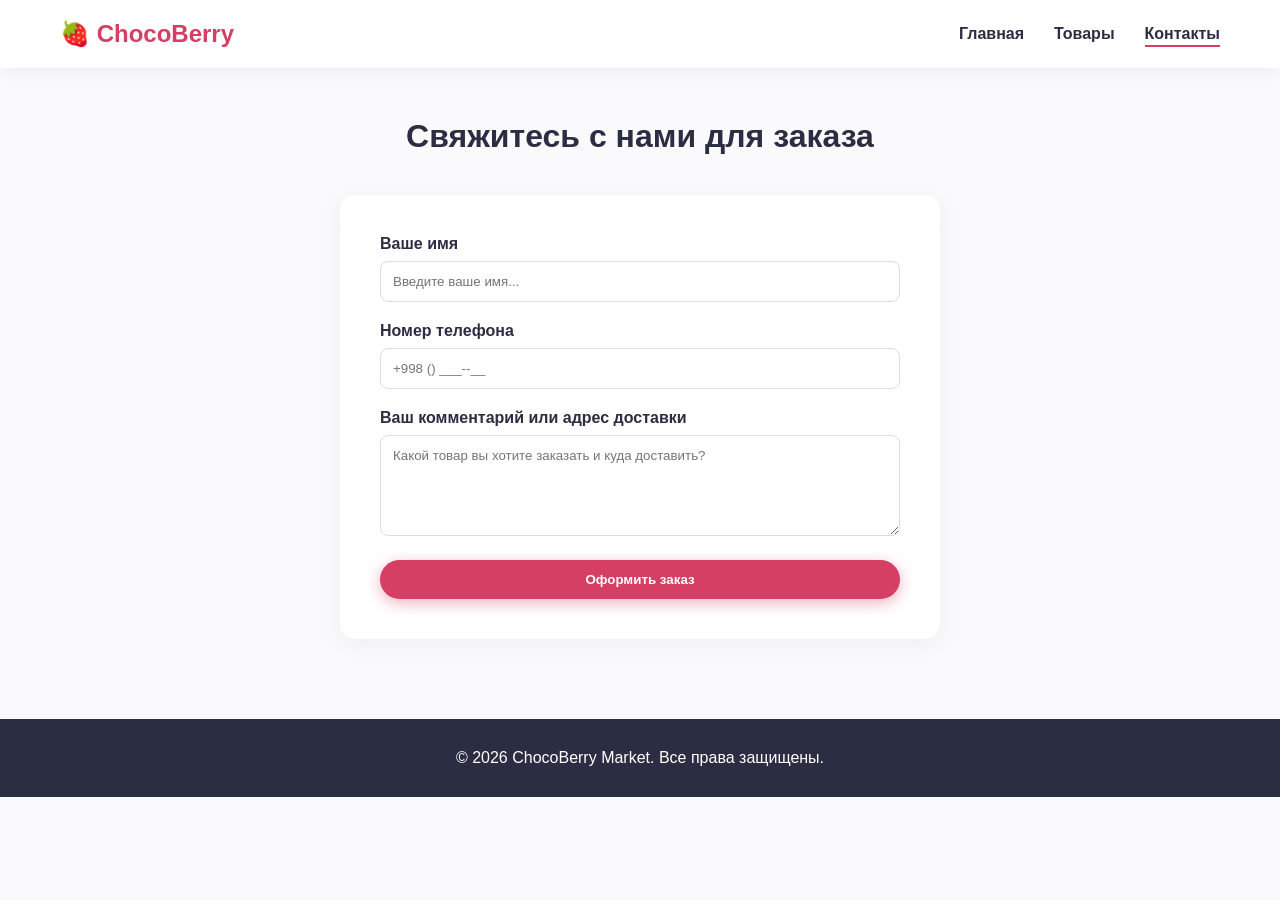
<file: contact.html>
<!DOCTYPE html>
<html lang="ru">
<head>
    <meta charset="UTF-8">
    <meta name="viewport" content="width=device-width, initial-scale=1.0">
    <title>Контакты - ChocoBerry</title>
    <link rel="stylesheet" href="style.css">
</head>
<body>

    <header>
        <div class="nav-container">
            <a href="index.html" class="logo">🍓 ChocoBerry</a>
            <ul class="nav-links">
                <li><a href="index.html">Главная</a></li>
                <li><a href="products.html">Товары</a></li>
                <li><a href="contact.html" class="active">Контакты</a></li>
            </ul>
        </div>
    </header>

    <div class="container">
        <h2 class="section-title">Свяжитесь с нами для заказа</h2>
        <div class="contact-form">
            <form>
                <div class="form-group">
                    <label for="name">Ваше имя</label>
                    <input type="text" id="name" placeholder="Введите ваше имя...">
                </div>
                <div class="form-group">
                    <label for="email">Номер телефона</label>
                    <input type="text" id="email" placeholder="+998 () ___--__">
                </div>
                <div class="form-group">
                    <label for="message">Ваш комментарий или адрес доставки</label>
                    <textarea id="message" rows="5" placeholder="Какой товар вы хотите заказать и куда доставить?"></textarea>
                </div>
                <button type="submit" class="btn" style="width: 100%; border: none; cursor: pointer;">Оформить заказ</button>
            </form>
        </div>
    </div>

    <footer>
        <p>&copy; 2026 ChocoBerry Market. Все права защищены.</p>
    </footer>

</body>
</html>
</file>
<file: style.css>
/* Основные стили и переменные */
* {
    margin: 0;
    padding: 0;
    box-sizing: border-box;
    font-family: 'Segoe UI', Tahoma, Geneva, Verdana, sans-serif;
}

:root {
    --primary-color: #d43f63;
    --dark-color: #2b2d42;
    --light-color: #fff0f3;
    --transition: all 0.3s ease;
}

body {
    background-color: #faf9fb;
    color: var(--dark-color);
    overflow-x: hidden;
}

/* Шапка и меню */
header {
    background: #ffffff;
    box-shadow: 0 4px 15px rgba(0,0,0,0.05);
    position: sticky;
    top: 0;
    z-index: 1000;
}

.nav-container {
    max-width: 1200px;
    margin: 0 auto;
    padding: 20px;
    display: flex;
    justify-content: space-between;
    align-items: center;
}

.logo {
    font-size: 24px;
    font-weight: 800;
    color: var(--primary-color);
    text-decoration: none;
    animation: fadeInDown 0.8s ease;
}

.nav-links {
    list-style: none;
    display: flex;
    gap: 30px;
}

.nav-links a {
    text-decoration: none;
    color: var(--dark-color);
    font-weight: 600;
    position: relative;
    transition: var(--transition);
}

.nav-links a::after {
    content: '';
    position: absolute;
    width: 0;
    height: 2px;
    bottom: -5px;
    left: 0;
    background-color: var(--primary-color);
    transition: var(--transition);
}

.nav-links a:hover::after,
.nav-links a.active::after {
    width: 100%;
}

.nav-links a:hover {
    color: var(--primary-color);
}

/* Главный блок */
.hero {
    background: linear-gradient(135deg, var(--light-color) 0%, #ffd1dc 100%);
    padding: 100px 20px;
    text-align: center;
}

.hero h1 {
    font-size: 46px;
    color: var(--dark-color);
    margin-bottom: 20px;
    animation: fadeInUp 1s ease;
}

.hero p {
    font-size: 18px;
    color: #555;
    max-width: 600px;
    margin: 0 auto 30px auto;
    animation: fadeInUp 1.2s ease;
}

.btn {
    display: inline-block;
    padding: 12px 30px;
    background-color: var(--primary-color);
    color: white;
    text-decoration: none;
    border-radius: 30px;
    font-weight: 600;
    box-shadow: 0 4px 15px rgba(212, 63, 99, 0.4);
    transition: var(--transition);
    animation: fadeInUp 1.4s ease;
}

.btn:hover {
    background-color: #b52f50;
    transform: translateY(-3px);
}

/* Контейнеры и карточки */
.container {
    max-width: 1200px;
    margin: 50px auto;
    padding: 0 20px;
}

.section-title {
    text-align: center;
    font-size: 32px;
    margin-bottom: 40px;
    color: var(--dark-color);
}

.grid {
    display: grid;
    grid-template-columns: repeat(auto-fit, minmax(260px, 1fr));
    gap: 30px;
}

.card {
    background: white;
    border-radius: 15px;
    overflow: hidden;
    box-shadow: 0 5px 15px rgba(0,0,0,0.05);
    transition: var(--transition);
    animation: fadeIn 1s ease;
}

.card:hover {
    transform: translateY(-10px);
    box-shadow: 0 15px 30px rgba(0,0,0,0.1);
}

.card-img {
    height: 220px;
    background-size: cover;
    background-position: center;
    transition: var(--transition);
}

.card:hover .card-img {
    transform: scale(1.05);
}

.card-content {
    padding: 20px;
}

.card-content h3 {
    margin-bottom: 10px;
    font-size: 18px;
}

.card-content p {
    color: #666;
    font-size: 13px;
    margin-bottom: 15px;
}

.price {
    font-weight: bold;
    color: var(--primary-color);
    font-size: 18px;
}

/* Футер */
footer {
    background-color: var(--dark-color);
    color: white;
    text-align: center;
    padding: 30px;
    margin-top: 80px;
}

/* Форма */
.contact-form {
    max-width: 600px;
    margin: 0 auto;
    background: white;
    padding: 40px;
    border-radius: 15px;
    box-shadow: 0 5px 25px rgba(0,0,0,0.05);
}

.form-group {
    margin-bottom: 20px;
}

.form-group label {
    display: block;
    margin-bottom: 8px;
    font-weight: 600;
}

.form-group input,
.form-group textarea {
    width: 100%;
    padding: 12px;
    border: 1px solid #ddd;
    border-radius: 8px;
    outline: none;
    transition: var(--transition);
}

.form-group input:focus,
.form-group textarea:focus {
    border-color: var(--primary-color);
}
/* Анимации */
@keyframes fadeInUp {
    from { opacity: 0; transform: translateY(30px); }
    to { opacity: 1; transform: translateY(0); }
}

@keyframes fadeInDown {
    from { opacity: 0; transform: translateY(-20px); }
    to { opacity: 1; transform: translateY(0); }
}

@keyframes fadeIn {
    from { opacity: 0; }
    to { opacity: 1; }
}
</file>
